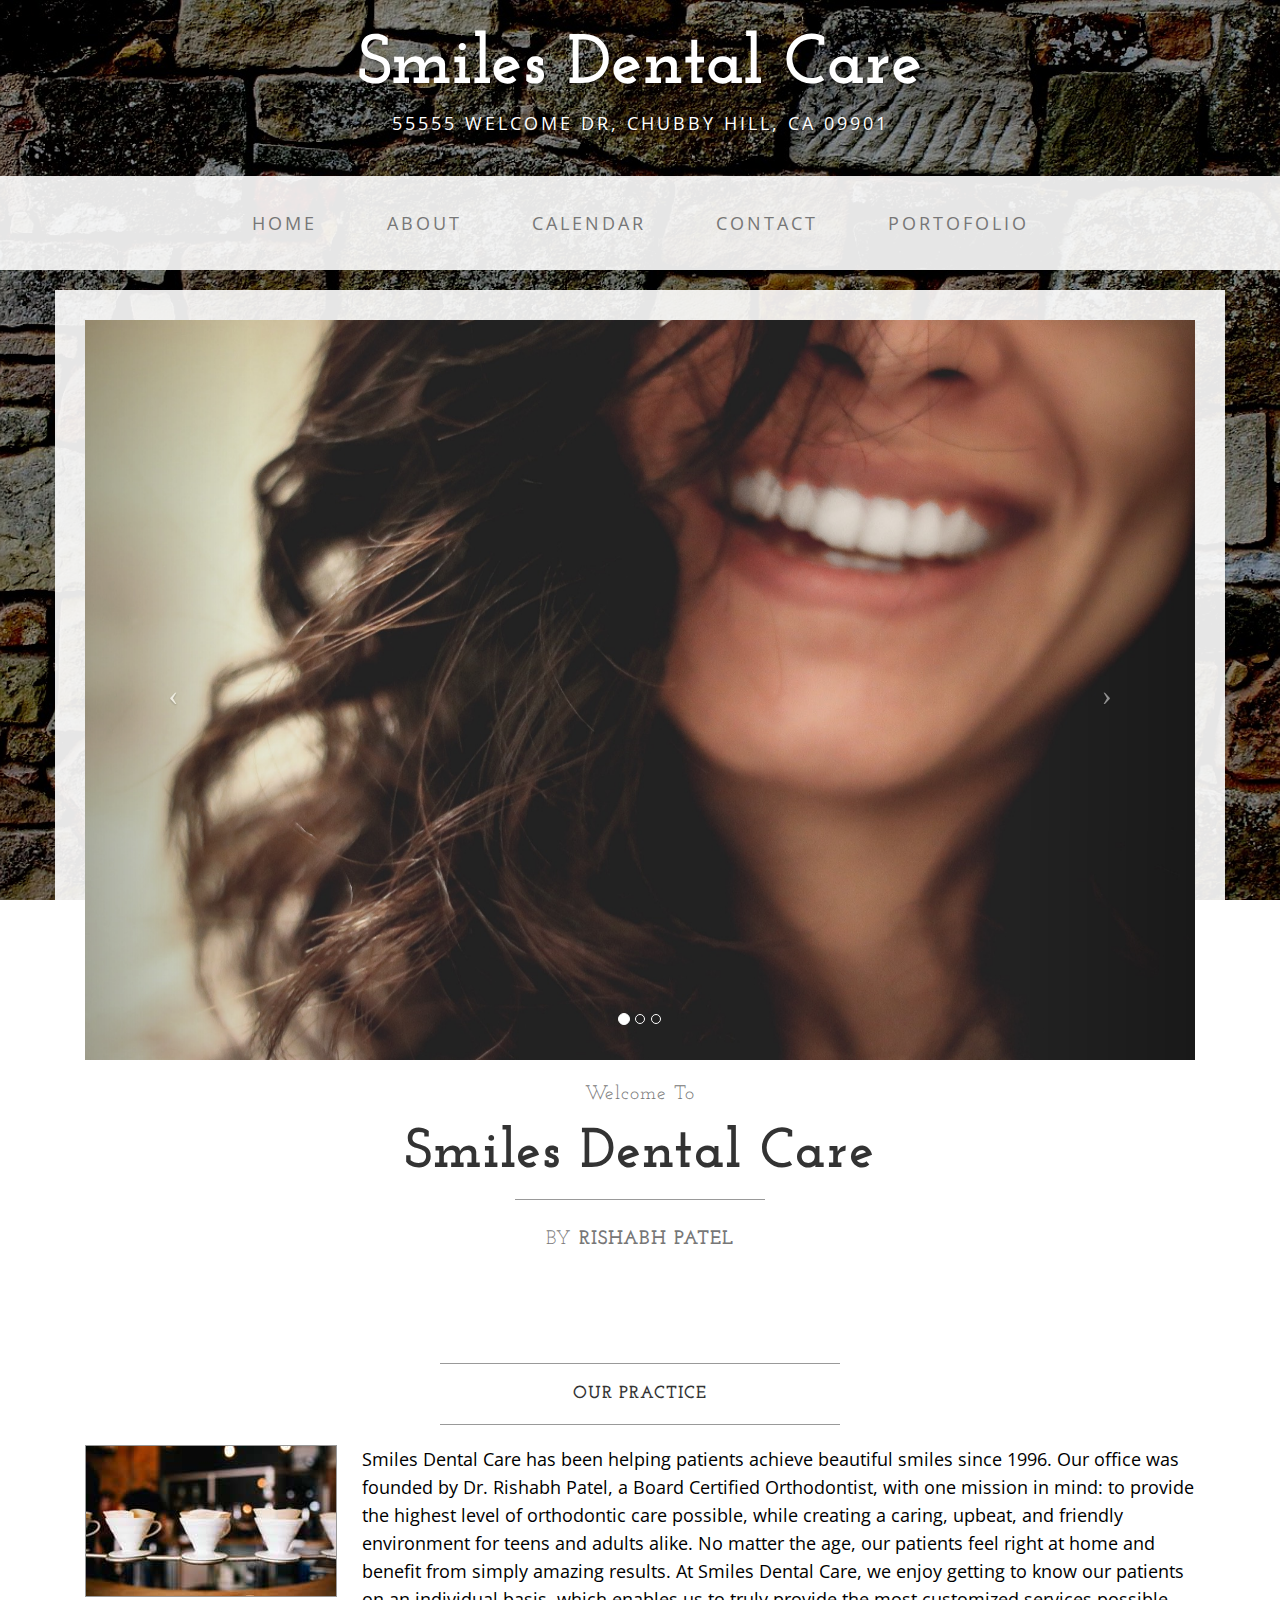
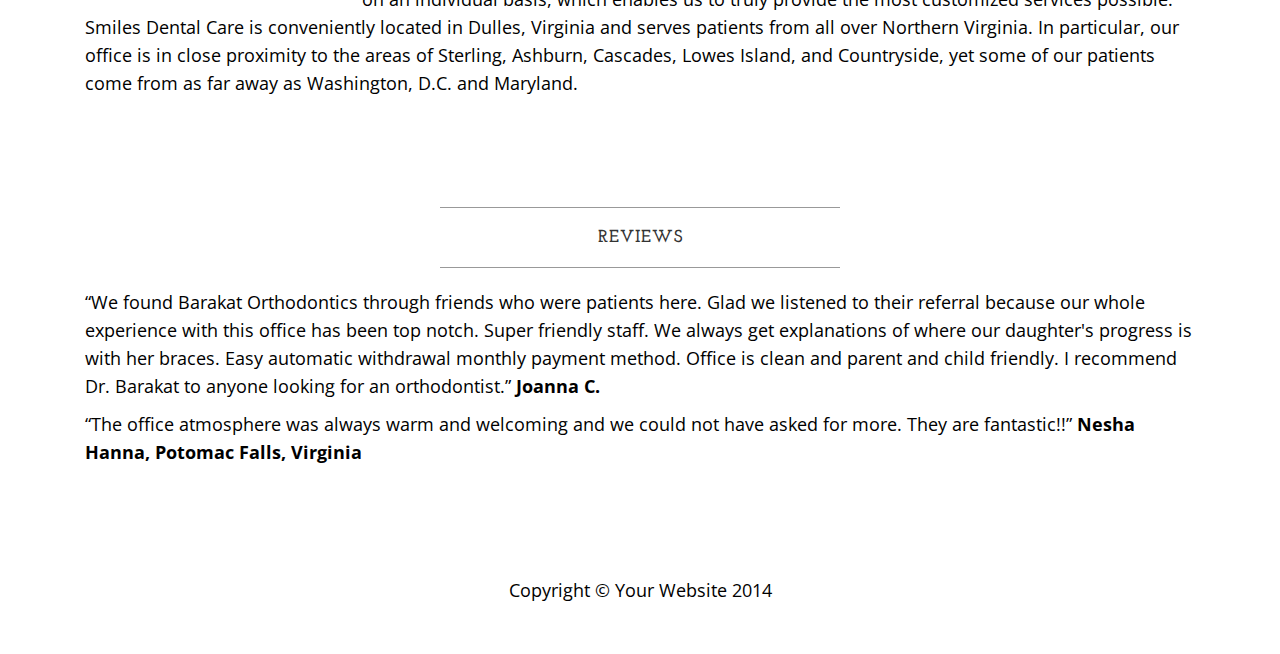
<file: src/index.html>
<!DOCTYPE html>
<html lang="en">

<head>

    <meta charset="utf-8">
    <meta http-equiv="X-UA-Compatible" content="IE=edge">
    <meta name="viewport" content="width=device-width, initial-scale=1">
    <meta name="description" content="">
    <meta name="author" content="">

    <title>Smiles Dental Care - Start Bootstrap Theme</title>

    <!-- Bootstrap Core CSS -->
    <link href="css/bootstrap.min.css" rel="stylesheet">

    <!-- Custom CSS -->
    <link href="css/business-casual.css" rel="stylesheet">

    <!-- Fonts -->
    <link href="https://fonts.googleapis.com/css?family=Open+Sans:300italic,400italic,600italic,700italic,800italic,400,300,600,700,800" rel="stylesheet" type="text/css">
    <link href="https://fonts.googleapis.com/css?family=Josefin+Slab:100,300,400,600,700,100italic,300italic,400italic,600italic,700italic" rel="stylesheet" type="text/css">

    <!-- HTML5 Shim and Respond.js IE8 support of HTML5 elements and media queries -->
    <!-- WARNING: Respond.js doesn't work if you view the page via file:// -->
    <!--[if lt IE 9]>
        <script src="https://oss.maxcdn.com/libs/html5shiv/3.7.0/html5shiv.js"></script>
        <script src="https://oss.maxcdn.com/libs/respond.js/1.4.2/respond.min.js"></script>
    <![endif]-->

</head>

<body>

    <div class="brand">Smiles Dental Care</div>
    <div class="address-bar">55555 Welcome Dr, Chubby Hill, CA 09901</div>

    <!-- Navigation -->
    <nav class="navbar navbar-default" role="navigation">
        <div class="container">
            <!-- Brand and toggle get grouped for better mobile display -->
            <div class="navbar-header">
                <button type="button" class="navbar-toggle" data-toggle="collapse" data-target="#bs-example-navbar-collapse-1">
                    <span class="sr-only">Toggle navigation</span>
                    <span class="icon-bar"></span>
                    <span class="icon-bar"></span>
                    <span class="icon-bar"></span>
                </button>
                <!-- navbar-brand is hidden on larger screens, but visible when the menu is collapsed -->
                <a class="navbar-brand" href="index.html">Smiles Dental Care</a>
            </div>
            <!-- Collect the nav links, forms, and other content for toggling -->
            <div class="collapse navbar-collapse" id="bs-example-navbar-collapse-1">
                <ul class="nav navbar-nav">
                    <li>
                        <a href="index.html">Home</a>
                    </li>
                    <li>
                        <a href="about.html">About</a>
                    </li>
                    <li>
                        <a href="calendar.html">Calendar</a>
                    </li>
                    <li>
                        <a href="contact.html">Contact</a>
                    </li>
					<li>
						<a href="portfolio.html">Portofolio</a>
					</li>
                </ul>
            </div>
            <!-- /.navbar-collapse -->
        </div>
        <!-- /.container -->
    </nav>

    <div class="container">

        <div class="row">
            <div class="box">
                <div class="col-lg-12 text-center">
                    <div id="carousel-example-generic" class="carousel slide">
                        <!-- Indicators -->
                        <ol class="carousel-indicators hidden-xs">
                            <li data-target="#carousel-example-generic" data-slide-to="0" class="active"></li>
                            <li data-target="#carousel-example-generic" data-slide-to="1"></li>
                            <li data-target="#carousel-example-generic" data-slide-to="2"></li>
                        </ol>

                        <!-- Wrapper for slides -->
                        <div class="carousel-inner">
                            <div class="item active">
                                <img class="img-responsive img-full" src="img/slides-1.jpg" alt="">
                            </div>
                            <div class="item">
                                <img class="img-responsive img-full" src="img/slides-2.jpg" alt="">
                            </div>
                            <div class="item">
                                <img class="img-responsive img-full" src="img/smiles4.jpg" alt="">
                            </div>
                        </div>

                        <!-- Controls -->
                        <a class="left carousel-control" href="#carousel-example-generic" data-slide="prev">
                            <span class="icon-prev"></span>
                        </a>
                        <a class="right carousel-control" href="#carousel-example-generic" data-slide="next">
                            <span class="icon-next"></span>
                        </a>
                    </div>
                    <h2 class="brand-before">
                        <small>Welcome to</small>
                    </h2>
                    <h1 class="brand-name">Smiles Dental Care</h1>
                    <hr class="tagline-divider">
                    <h2>
                        <small>By
                            <strong>Rishabh Patel</strong>
                        </small>
                    </h2>
                </div>
            </div>
        </div>

        <div class="row">
            <div class="box">
                <div class="col-lg-12">
                    <hr>
                    <h2 class="intro-text text-center">
                        <strong>Our Practice</strong>
                    </h2>
                    <hr>
                    <img class="img-responsive img-border img-left" src="img/intro-pic.jpg" alt="">
                    <hr class="visible-xs">
                    <p>Smiles Dental Care has been helping patients achieve beautiful smiles since 1996. Our office was founded by Dr. Rishabh Patel, a Board Certified Orthodontist, with one mission in mind: to provide the highest level of orthodontic care possible, while creating a caring, upbeat, and friendly environment for teens and adults alike. No matter the age, our patients feel right at home and benefit from simply amazing results. At Smiles Dental Care, we enjoy getting to know our patients on an individual basis, which enables us to truly provide the most customized services possible.

Smiles Dental Care is conveniently located in Dulles, Virginia and serves patients from all over Northern Virginia. In particular, our office is in close proximity to the areas of Sterling, Ashburn, Cascades, Lowes Island, and Countryside, yet some of our patients come from as far away as Washington, D.C. and Maryland.</p>
                </div>
            </div>
        </div>

        <div class="row">
            <div class="box">
                <div class="col-lg-12">
                    <hr>
                    <h2 class="intro-text text-center">
                        <strong>Reviews</strong>
                    </h2>
                    <hr>
                    <p>“We found Barakat Orthodontics through friends who were patients here. Glad we listened to their referral because our whole experience with this office has been top notch. Super friendly staff. We always get explanations of where our daughter's progress is with her braces. Easy automatic withdrawal monthly payment method. Office is clean and parent and child friendly. I recommend Dr. Barakat to anyone looking for an orthodontist.” <strong>Joanna C.</strong></p>

<p>“The office atmosphere was always warm and welcoming and we could not have asked for more. They are fantastic!!”
<strong>Nesha Hanna, Potomac Falls, Virginia</strong></p>
                </div>
            </div>
        </div>

    </div>
    <!-- /.container -->

    <footer>
        <div class="container">
            <div class="row">
                <div class="col-lg-12 text-center">
                    <p>Copyright &copy; Your Website 2014</p>
                </div>
            </div>
        </div>
    </footer>

    <!-- jQuery -->
    <script src="js/jquery.js"></script>

    <!-- Bootstrap Core JavaScript -->
    <script src="js/bootstrap.min.js"></script>

    <!-- Script to Activate the Carousel -->
    <script>
    $('.carousel').carousel({
        interval: 5000 //changes the speed
    })
    </script>

</body>

</html>
</file>
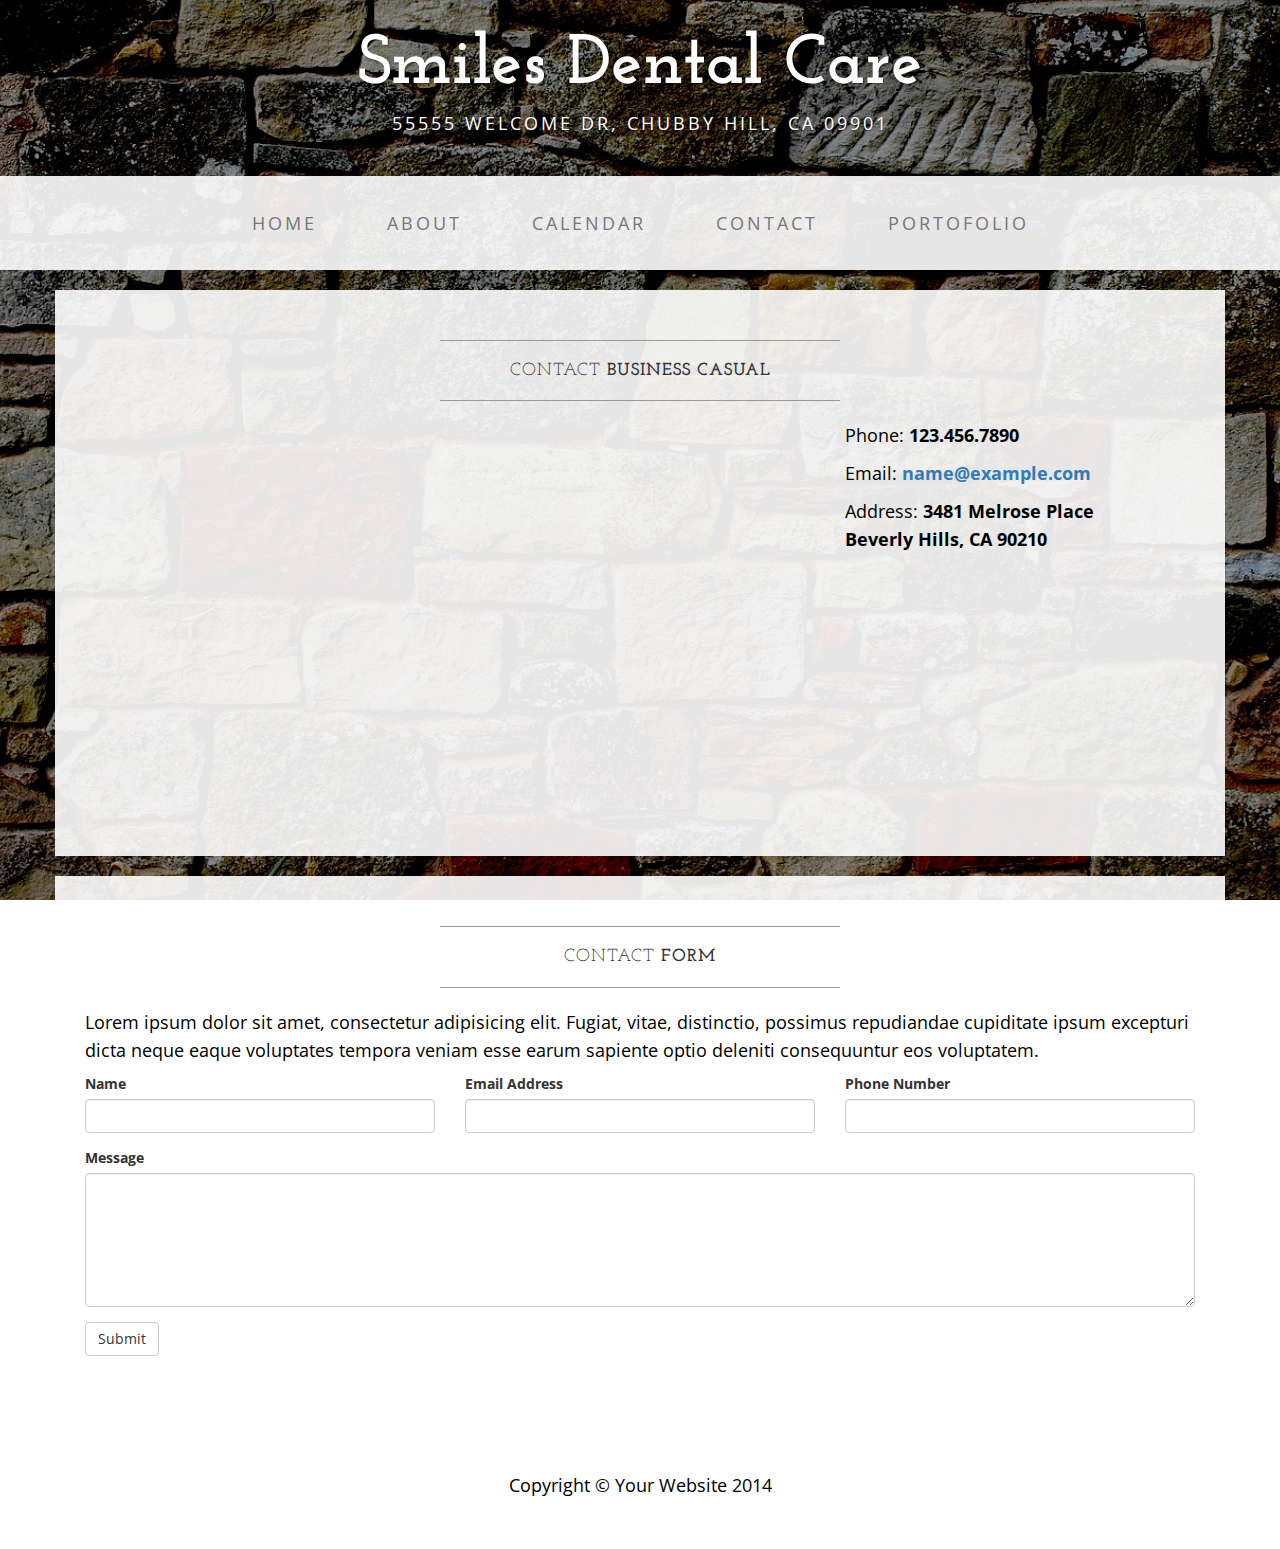
<file: src/contact.html>
<!DOCTYPE html>
<html lang="en">

<head>

    <meta charset="utf-8">
    <meta http-equiv="X-UA-Compatible" content="IE=edge">
    <meta name="viewport" content="width=device-width, initial-scale=1">
    <meta name="description" content="">
    <meta name="author" content="">

    <title>Contact - Smiles Dental Care - Start Bootstrap Theme</title>

    <!-- Bootstrap Core CSS -->
    <link href="css/bootstrap.min.css" rel="stylesheet">

    <!-- Custom CSS -->
    <link href="css/business-casual.css" rel="stylesheet">

    <!-- Fonts -->
    <link href="https://fonts.googleapis.com/css?family=Open+Sans:300italic,400italic,600italic,700italic,800italic,400,300,600,700,800" rel="stylesheet" type="text/css">
    <link href="https://fonts.googleapis.com/css?family=Josefin+Slab:100,300,400,600,700,100italic,300italic,400italic,600italic,700italic" rel="stylesheet" type="text/css">

    <!-- HTML5 Shim and Respond.js IE8 support of HTML5 elements and media queries -->
    <!-- WARNING: Respond.js doesn't work if you view the page via file:// -->
    <!--[if lt IE 9]>
        <script src="https://oss.maxcdn.com/libs/html5shiv/3.7.0/html5shiv.js"></script>
        <script src="https://oss.maxcdn.com/libs/respond.js/1.4.2/respond.min.js"></script>
    <![endif]-->

</head>

<body>

    <div class="brand">Smiles Dental Care</div>
    <div class="address-bar">55555 Welcome Dr, Chubby Hill, CA 09901</div>

    <!-- Navigation -->
    <nav class="navbar navbar-default" role="navigation">
        <div class="container">
            <!-- Brand and toggle get grouped for better mobile display -->
            <div class="navbar-header">
                <button type="button" class="navbar-toggle" data-toggle="collapse" data-target="#bs-example-navbar-collapse-1">
                    <span class="sr-only">Toggle navigation</span>
                    <span class="icon-bar"></span>
                    <span class="icon-bar"></span>
                    <span class="icon-bar"></span>
                </button>
                <!-- navbar-brand is hidden on larger screens, but visible when the menu is collapsed -->
                <a class="navbar-brand" href="index.html">Smiles Dental Care</a>
            </div>
            <!-- Collect the nav links, forms, and other content for toggling -->
            <div class="collapse navbar-collapse" id="bs-example-navbar-collapse-1">
                <ul class="nav navbar-nav">
                    <li>
                        <a href="index.html">Home</a>
                    </li>
                    <li>
                        <a href="about.html">About</a>
                    </li>
                    <li>
                        <a href="calendar.html">Calendar</a>
                    </li>
                    <li>
                        <a href="contact.html">Contact</a>
                    </li>
					<li>
						<a href="portfolio.html">Portofolio</a>
					</li>
                </ul>
            </div>
            <!-- /.navbar-collapse -->
        </div>
        <!-- /.container -->
    </nav>

    <div class="container">

        <div class="row">
            <div class="box">
                <div class="col-lg-12">
                    <hr>
                    <h2 class="intro-text text-center">Contact
                        <strong>business casual</strong>
                    </h2>
                    <hr>
                </div>
                <div class="col-md-8">
                    <!-- Embedded Google Map using an iframe - to select your location find it on Google maps and paste the link as the iframe src. If you want to use the Google Maps API instead then have at it! -->
                    <iframe width="100%" height="400" frameborder="0" scrolling="no" marginheight="0" marginwidth="0" src="http://maps.google.com/maps?hl=en&amp;ie=UTF8&amp;ll=37.0625,-95.677068&amp;spn=56.506174,79.013672&amp;t=m&amp;z=4&amp;output=embed"></iframe>
                </div>
                <div class="col-md-4">
                    <p>Phone:
                        <strong>123.456.7890</strong>
                    </p>
                    <p>Email:
                        <strong><a href="mailto:name@example.com">name@example.com</a></strong>
                    </p>
                    <p>Address:
                        <strong>3481 Melrose Place
                            <br>Beverly Hills, CA 90210</strong>
                    </p>
                </div>
                <div class="clearfix"></div>
            </div>
        </div>

        <div class="row">
            <div class="box">
                <div class="col-lg-12">
                    <hr>
                    <h2 class="intro-text text-center">Contact
                        <strong>form</strong>
                    </h2>
                    <hr>
                    <p>Lorem ipsum dolor sit amet, consectetur adipisicing elit. Fugiat, vitae, distinctio, possimus repudiandae cupiditate ipsum excepturi dicta neque eaque voluptates tempora veniam esse earum sapiente optio deleniti consequuntur eos voluptatem.</p>
                    <form role="form">
                        <div class="row">
                            <div class="form-group col-lg-4">
                                <label>Name</label>
                                <input type="text" class="form-control">
                            </div>
                            <div class="form-group col-lg-4">
                                <label>Email Address</label>
                                <input type="email" class="form-control">
                            </div>
                            <div class="form-group col-lg-4">
                                <label>Phone Number</label>
                                <input type="tel" class="form-control">
                            </div>
                            <div class="clearfix"></div>
                            <div class="form-group col-lg-12">
                                <label>Message</label>
                                <textarea class="form-control" rows="6"></textarea>
                            </div>
                            <div class="form-group col-lg-12">
                                <input type="hidden" name="save" value="contact">
                                <button type="submit" class="btn btn-default">Submit</button>
                            </div>
                        </div>
                    </form>
                </div>
            </div>
        </div>

    </div>
    <!-- /.container -->

    <footer>
        <div class="container">
            <div class="row">
                <div class="col-lg-12 text-center">
                    <p>Copyright &copy; Your Website 2014</p>
                </div>
            </div>
        </div>
    </footer>

    <!-- jQuery -->
    <script src="js/jquery.js"></script>

    <!-- Bootstrap Core JavaScript -->
    <script src="js/bootstrap.min.js"></script>

</body>

</html>
</file>
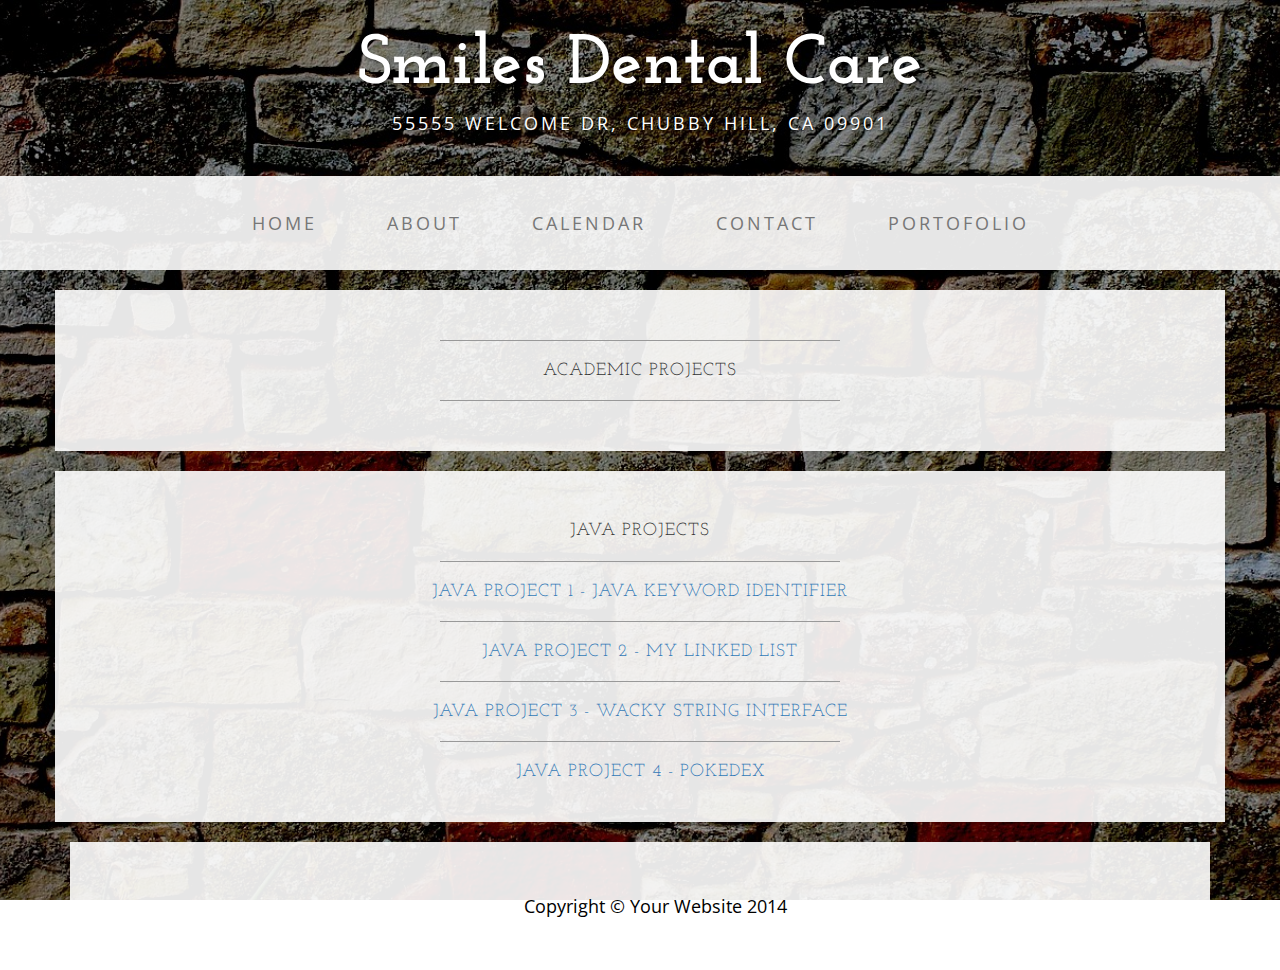
<file: src/portfolio.html>
<!DOCTYPE html>
<html lang="en">

<head>

    <meta charset="utf-8">
    <meta http-equiv="X-UA-Compatible" content="IE=edge">
    <meta name="viewport" content="width=device-width, initial-scale=1">
    <meta name="description" content="">
    <meta name="author" content="">

    <title>Contact - Smiles Dental Care - Start Bootstrap Theme</title>

    <!-- Bootstrap Core CSS -->
    <link href="css/bootstrap.min.css" rel="stylesheet">

    <!-- Custom CSS -->
    <link href="css/business-casual.css" rel="stylesheet">

    <!-- Fonts -->
    <link href="https://fonts.googleapis.com/css?family=Open+Sans:300italic,400italic,600italic,700italic,800italic,400,300,600,700,800" rel="stylesheet" type="text/css">
    <link href="https://fonts.googleapis.com/css?family=Josefin+Slab:100,300,400,600,700,100italic,300italic,400italic,600italic,700italic" rel="stylesheet" type="text/css">

    <!-- HTML5 Shim and Respond.js IE8 support of HTML5 elements and media queries -->
    <!-- WARNING: Respond.js doesn't work if you view the page via file:// -->
    <!--[if lt IE 9]>
        <script src="https://oss.maxcdn.com/libs/html5shiv/3.7.0/html5shiv.js"></script>
        <script src="https://oss.maxcdn.com/libs/respond.js/1.4.2/respond.min.js"></script>
    <![endif]-->

</head>

<body>

    <div class="brand">Smiles Dental Care</div>
    <div class="address-bar">55555 Welcome Dr, Chubby Hill, CA 09901</div>

    <!-- Navigation -->
    <nav class="navbar navbar-default" role="navigation">
        <div class="container">
            <!-- Brand and toggle get grouped for better mobile display -->
            <div class="navbar-header">
                <button type="button" class="navbar-toggle" data-toggle="collapse" data-target="#bs-example-navbar-collapse-1">
                    <span class="sr-only">Toggle navigation</span>
                    <span class="icon-bar"></span>
                    <span class="icon-bar"></span>
                    <span class="icon-bar"></span>
                </button>
                <!-- navbar-brand is hidden on larger screens, but visible when the menu is collapsed -->
                <a class="navbar-brand" href="index.html">Smiles Dental Care</a>
            </div>
            <!-- Collect the nav links, forms, and other content for toggling -->
            <div class="collapse navbar-collapse" id="bs-example-navbar-collapse-1">
                <ul class="nav navbar-nav">
                    <li>
                        <a href="index.html">Home</a>
                    </li>
                    <li>
                        <a href="about.html">About</a>
                    </li>
                    <li>
                        <a href="calendar.html">Calendar</a>
                    </li>
                    <li>
                        <a href="contact.html">Contact</a>
                    </li>
					<li>
						<a href="portfolio.html">Portofolio</a>
					</li>
                </ul>
            </div>
            <!-- /.navbar-collapse -->
        </div>
        <!-- /.container -->
    </nav>

    <div class="container">

        <div class="row">
            <div class="box">
                <div class="col-lg-12">
                    <hr>
                    <h2 class="intro-text text-center">Academic Projects
                    </h2>
                    <hr>
                </div>
            </div>
        </div>

        <div class="row">
            <div class="box">
                <div class="col-lg-12">
                	<h3 class="intro-text text-center">Java Projects
                	</h3w>
                	<hr>
                	<a class="text-center" href="https://github.com/patelrh3/Java-Keyword-Identifier-Project"> Java Project 1 - Java Keyword Identifier 
                	</a>
                	<hr>
                	<a class="text-center" href="https://github.com/patelrh3/My-Linked-List-Java-Project"> Java Project 2 - My Linked List
                	</a>
                	<hr>
                	<a class="text-center" href="https://github.com/patelrh3/Wacky-String-Interface-Java-Project"> Java Project 3 - Wacky String Interface
                	</a>
                	<hr>
                	<a class="text-center" href="https://github.com/patelrh3/Pokedex-Java-Project"> Java Project 4 - Pokedex
                	</a>
               <div class="clearfix"></div>
            </div>
        </div>

    </div>
    <!-- /.container -->

    <footer>
        <div class="container">
            <div class="row">
                <div class="col-lg-12 text-center">
                    <p>Copyright &copy; Your Website 2014</p>
                </div>
            </div>
        </div>
    </footer>

    <!-- jQuery -->
    <script src="js/jquery.js"></script>

    <!-- Bootstrap Core JavaScript -->
    <script src="js/bootstrap.min.js"></script>

</body>

</html>
</file>
<file: src/css/business-casual.css>
/*!
 * Start Bootstrap - Smiles Dental Care (http://startbootstrap.com/)
 * Copyright 2013-2016 Start Bootstrap
 * Licensed under MIT (https://github.com/BlackrockDigital/startbootstrap/blob/gh-pages/LICENSE)
 */

body {
    font-family: "Open Sans","Helvetica Neue",Helvetica,Arial,sans-serif;
    background: url('../img/bg4.jpg') no-repeat center center fixed;
    -webkit-background-size: cover;
    -moz-background-size: cover;
    background-size: cover;
    -o-background-size: cover;
}

h1,
h2,
h3,
h4,
h5,
h6 {
    text-transform: uppercase;
    font-family: "Josefin Slab","Helvetica Neue",Helvetica,Arial,sans-serif;
    font-weight: 700;
    letter-spacing: 1px;
}

p {
    font-size: 1.25em;
    line-height: 1.6;
    color: #000;
}

hr {
    max-width: 400px;
    border-color: #999999;
}

.brand,
.address-bar {
    display: none;
}

.navbar-brand {
    text-transform: uppercase;
    font-weight: 900;
    letter-spacing: 2px;
}

.navbar-nav {
    text-transform: uppercase;
    font-weight: 400;
    letter-spacing: 3px;
}

.img-full {
    min-width: 100%;
}

.brand-before,
.brand-name {
    text-transform: capitalize;
}

.brand-before {
    margin: 15px 0;
}

.brand-name {
    margin: 0;
    font-size: 4em;
}

.tagline-divider {
    margin: 15px auto 3px;
    max-width: 250px;
    border-color: #999999;
}

.box {
    margin-bottom: 20px;
    padding: 30px 15px;
    background: #fff;
    background: rgba(255,255,255,0.9);
}

.intro-text {
    text-transform: uppercase;
    font-size: 1.25em;
    font-weight: 400;
    letter-spacing: 1px;
}

.img-border {
    float: none;
    margin: 0 auto 0;
    border: #999999 solid 1px;
}

.img-left {
    float: none;
    margin: 0 auto 0;
}

footer {
    background: #fff;
    background: rgba(255,255,255,0.9);
}

footer p {
    margin: 0;
    padding: 50px 0;
}

@media screen and (min-width:768px) {
    .brand {
        display: inherit;
        margin: 0;
        padding: 30px 0 10px;
        text-align: center;
        text-shadow: 1px 1px 2px rgba(0,0,0,0.5);
        font-family: "Josefin Slab","Helvetica Neue",Helvetica,Arial,sans-serif;
        font-size: 5em;
        font-weight: 700;
        line-height: normal;
        color: #fff;
    }

    .top-divider {
        margin-top: 0;
    }

    .img-left {
        float: left;
        margin-right: 25px;
    }

    .address-bar {
        display: inherit;
        margin: 0;
        padding: 0 0 40px;
        text-align: center;
        text-shadow: 1px 1px 2px rgba(0,0,0,0.5);
        text-transform: uppercase;
        font-size: 1.25em;
        font-weight: 400;
        letter-spacing: 3px;
        color: #fff;
    }

    .navbar {
        border-radius: 0;
    }

    .navbar-header {
        display: none;
    }

    .navbar {
        min-height: 0;
    }

    .navbar-default {
        border: none;
        background: #fff;
        background: rgba(255,255,255,0.9);
    }

    .nav>li>a {
        padding: 35px;
    }

    .navbar-nav>li>a {
        line-height: normal;
    }

    .navbar-nav {
        display: table;
        float: none;
        margin: 0 auto;
        table-layout: fixed;
        font-size: 1.25em;
    }
}

@media screen and (min-width:1200px) {
    .box:after {
        content: '';
        display: table;
        clear: both;
    }
}
</file>
